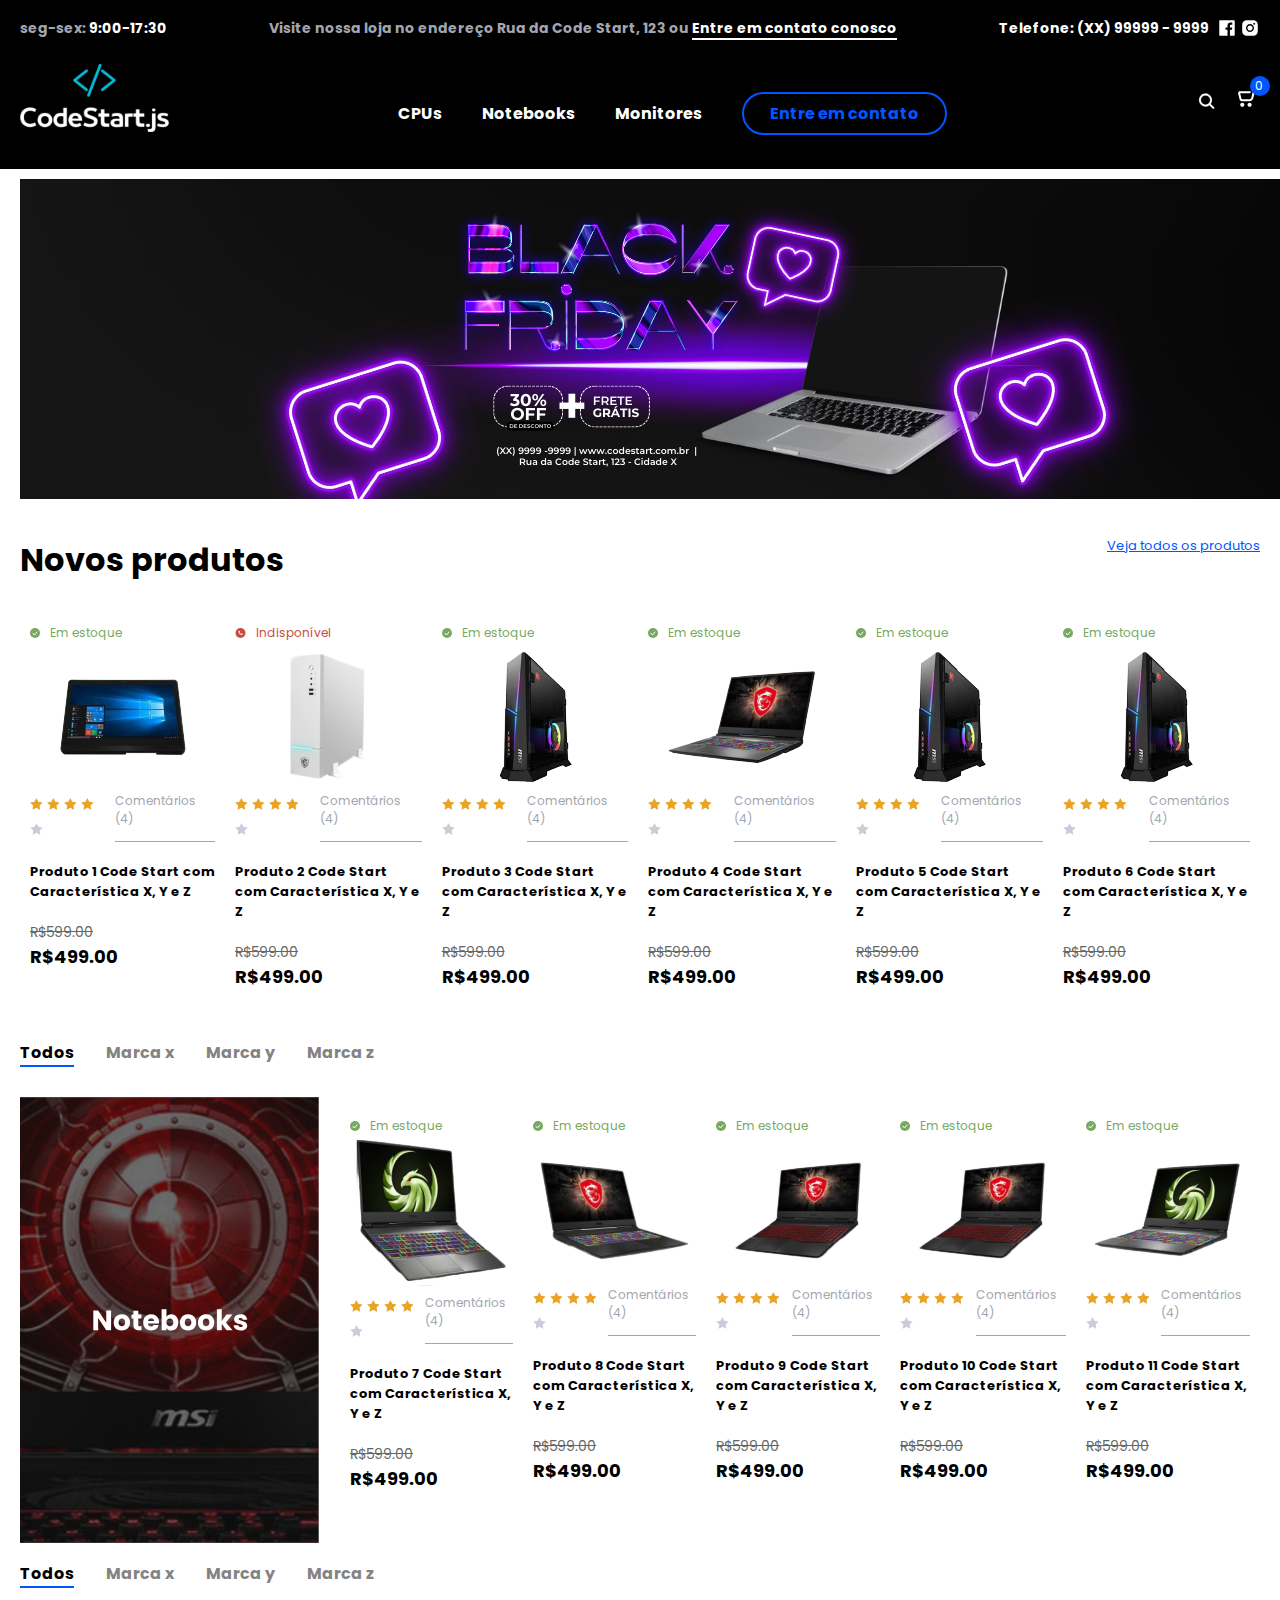
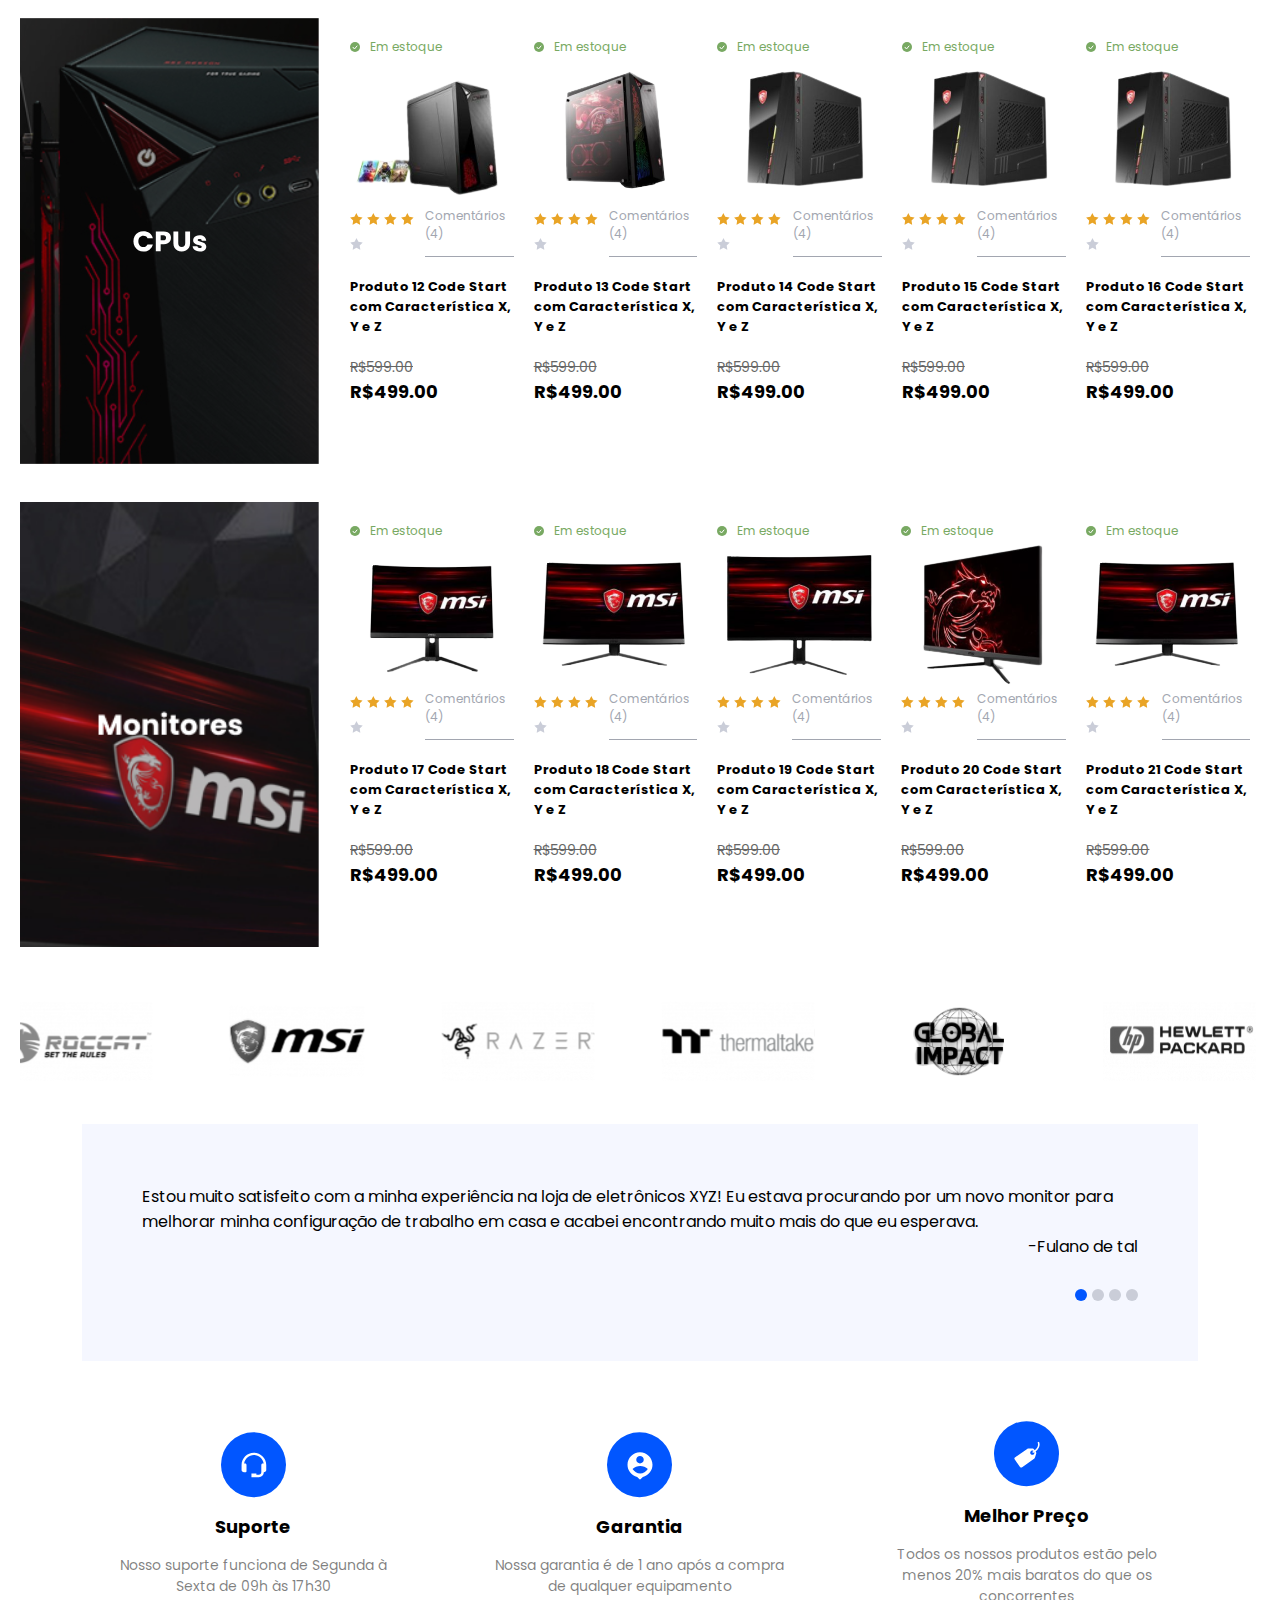
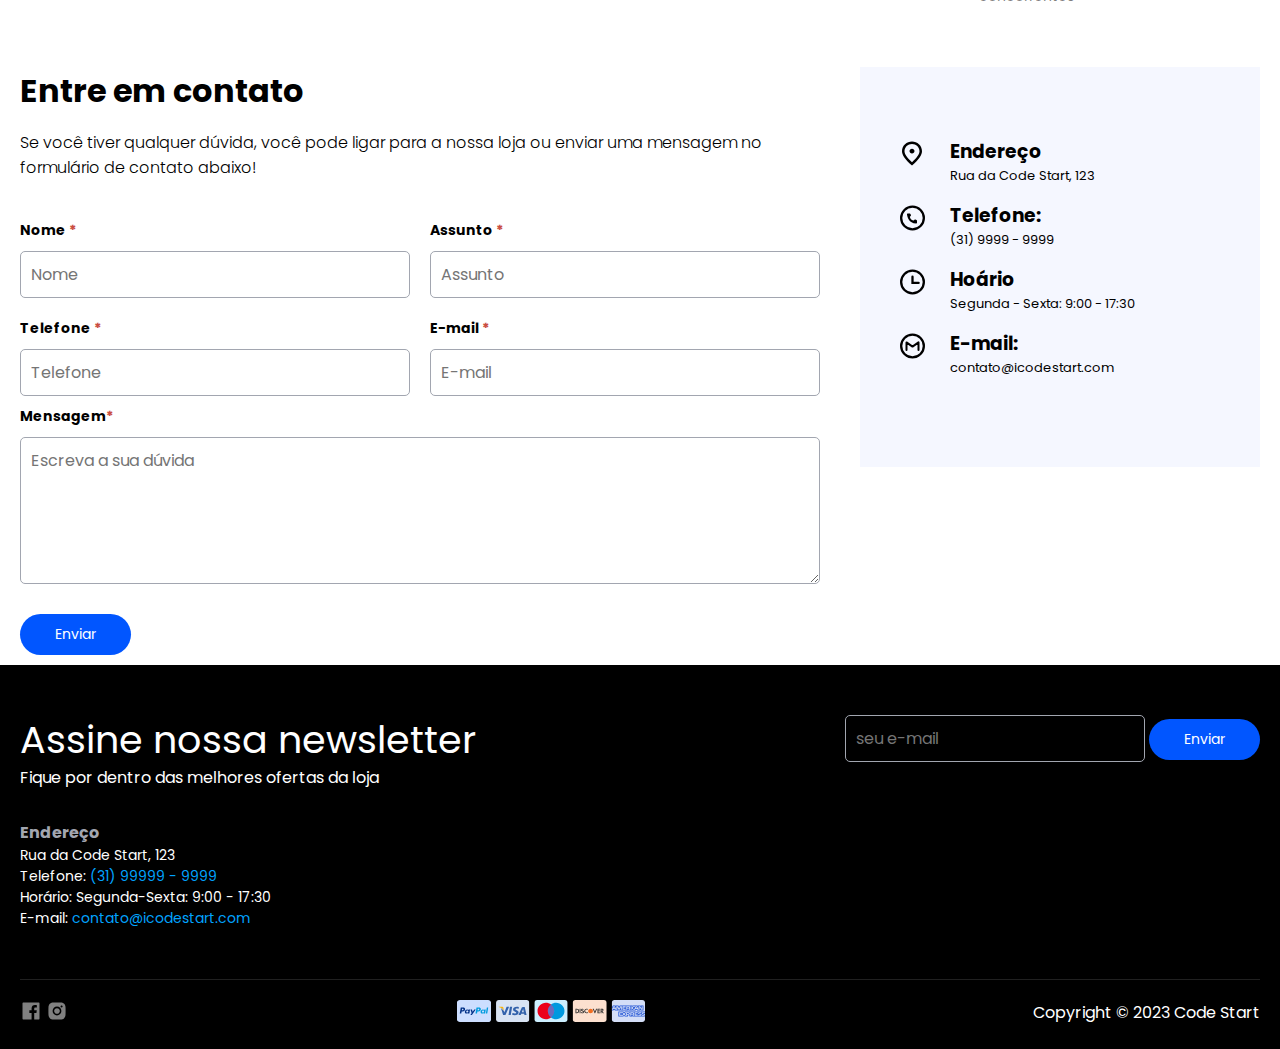
<file: index.html>
<!DOCTYPE html>
<html lang="pt-br">

<head>
  <meta charset="UTF-8">
  <meta name="viewport" content="width=device-width, initial-scale=1.0">
  <link rel="stylesheet" href="./css/style.css">
  <link rel="preconnect" href="https://fonts.googleapis.com">
  <link rel="preconnect" href="https://fonts.gstatic.com" crossorigin>
  <link href="https://fonts.googleapis.com/css2?family=Poppins:ital,wght@0,400;0,600;0,700;1,400;1,500&display=swap" rel="stylesheet">
  <title>Loja Informática Code Start</title>
</head>

<body>
  <header>
    <div class="container">
      <div class="info-header">
        <div class="openig-hours">
          <p><span>seg-sex:</span> 9:00-17:30</p>
        </div>
        <div class="our-address">
          <p>Visite nossa loja no endereço Rua da Code Start, 123 ou <span>Entre em contato conosco</span></p>
        </div>
        <div class="store-contacts">
          <div class="cellphones">
            <p>Telefone: (XX) 99999 - 9999</p>
          </div>
          <div class="social-icons">
            <img src="./assets/facebook.svg" alt="facebook">
            <img src="./assets/instagram.svg" alt="instagram">
          </div>
        </div>
      </div>

      <div class="navigation-header">
        <div class="logo">
          <a href="index.html"><img src="./assets/logo.svg" alt="logo"></a>
        </div>
        <nav class="menu">
          <ul>
            <li><a href="#cpus">CPUs</a></li>
            <li><a href="#notebooks">Notebooks</a></li>
            <li><a href="#monitors">Monitores</a></li>
            <li><a href="#contact">Entre em contato</a></li>
          </ul>
        </nav>
        <div class="action-icons">
          <img src="./assets/search.svg" alt="Busca" class="search">
          <div class="cart">
            <a href="cart.html">
              <img src="./assets/cart.svg" alt="Carrinho de compra">
              <p class="item-cart">0</p>
            </a>
          </div>
          <div class="mobile-menu-icon">&#9776;</div> <!--cria o meu sanduiche-->
        </div>
      </div>
    </div>
  </header>

  <section id="banner">
    <div class="container">
      <img src="./assets/banner.svg" alt="Black Friday">
    </div>
  </section>

  <section id="new-products">
    <div class="container">
      <div class="header-new-products">
        <h1>Novos produtos</h1>
        <a href="#">Veja todos os produtos</a>
      </div>
      <div class="general-content-card-products">
        <div class="card-new-products">
          <div class="stock">
            <img src="./assets/available.svg" alt="Estoque disponível">
            <p class="in-stock">Em estoque</p>
          </div>
          <img src="./assets/new-products/produto-1.png" alt="produto 1" class="img-product">
          <div class="product-review">
            <div class="stars">
              <img src="./assets/filled-star.svg" alt="Avaliação produto">
              <img src="./assets/filled-star.svg" alt="Avaliação produto">
              <img src="./assets/filled-star.svg" alt="Avaliação produto">
              <img src="./assets/filled-star.svg" alt="Avaliação produto">
              <img src="./assets/empty-star.svg" alt="Avaliação produto">
            </div>
            <p>Comentários (4)</p>
          </div>
          <div class="content-footer-product">
            <div class="info-product">
              <h3>Produto 1 Code Start com Característica X, Y e Z</h3>
              <p class="old-price">R$599.00</p>
              <p class="new-price">R$499.00</p>
            </div>
            <div class="add-cart">
              <div class="actions-cart">
                <span class="decrease-quantity">-</span>
                <span class="number-quantity">0</span>
                <span class="increase-quantity">+</span>
              </div>
              <img src="./assets/cart.svg" alt="carrinho de produtos" class="confirm-add-cart" />
            </div>
          </div>
        </div>
        <div class="card-new-products">
          <div class="stock">
            <img src="./assets/out-stock.svg" alt="Estoque disponível">
            <p class="out-stock">Indisponível</p>
          </div>
          <img src="./assets/new-products/produto-2.png" alt="produto-2" class="img-product">
          <div class="product-review">
            <div class="stars">
              <img src="./assets/filled-star.svg" alt="Avaliação produto">
              <img src="./assets/filled-star.svg" alt="Avaliação produto">
              <img src="./assets/filled-star.svg" alt="Avaliação produto">
              <img src="./assets/filled-star.svg" alt="Avaliação produto">
              <img src="./assets/empty-star.svg" alt="Avaliação produto">
            </div>
            <p>Comentários (4)</p>
          </div>
          <div class="content-footer-product">
            <div class="info-product">
              <h3>Produto 2 Code Start com Característica X, Y e Z</h3>
              <p class="old-price">R$599.00</p>
              <p class="new-price">R$499.00</p>
            </div>
            <div class="add-cart">
              <div class="actions-cart">
                <span class="decrease-quantity">-</span>
                <span class="number-quantity">0</span>
                <span class="increase-quantity">+</span>
              </div>
              <img src="./assets/cart.svg" alt="carrinho de produtos" class="confirm-add-cart" />
            </div>
          </div>
        </div>
        <div class="card-new-products">
          <div class="stock">
            <img src="./assets/available.svg" alt="Estoque disponível">
            <p class="in-stock">Em estoque</p>
          </div>
          <img src="./assets/new-products/produto-3.png" alt="produto-3" class="img-product">
          <div class="product-review">
            <div class="stars">
              <img src="./assets/filled-star.svg" alt="Avaliação produto">
              <img src="./assets/filled-star.svg" alt="Avaliação produto">
              <img src="./assets/filled-star.svg" alt="Avaliação produto">
              <img src="./assets/filled-star.svg" alt="Avaliação produto">
              <img src="./assets/empty-star.svg" alt="Avaliação produto">
            </div>
            <p>Comentários (4)</p>
          </div>
          <div class="content-footer-product">
            <div class="info-product">
              <h3>Produto 3 Code Start com Característica X, Y e Z</h3>
              <p class="old-price">R$599.00</p>
              <p class="new-price">R$499.00</p>
            </div>
            <div class="add-cart">
              <div class="actions-cart">
                <span class="decrease-quantity">-</span>
                <span class="number-quantity">0</span>
                <span class="increase-quantity">+</span>
              </div>
              <img src="./assets/cart.svg" alt="carrinho de produtos" class="confirm-add-cart" />
            </div>
          </div>
        </div>
        <div class="card-new-products">
          <div class="stock">
            <img src="./assets/available.svg" alt="Estoque disponível">
            <p class="in-stock">Em estoque</p>
          </div>
          <img src="./assets/new-products/produto-4.png" alt="produto-4" class="img-product">
          <div class="product-review">
            <div class="stars">
              <img src="./assets/filled-star.svg" alt="Avaliação produto">
              <img src="./assets/filled-star.svg" alt="Avaliação produto">
              <img src="./assets/filled-star.svg" alt="Avaliação produto">
              <img src="./assets/filled-star.svg" alt="Avaliação produto">
              <img src="./assets/empty-star.svg" alt="Avaliação produto">
            </div>
            <p>Comentários (4)</p>
          </div>
          <div class="content-footer-product">
            <div class="info-product">
              <h3>Produto 4 Code Start com Característica X, Y e Z</h3>
              <p class="old-price">R$599.00</p>
              <p class="new-price">R$499.00</p>
            </div>
            <div class="add-cart">
              <div class="actions-cart">
                <span class="decrease-quantity">-</span>
                <span class="number-quantity">0</span>
                <span class="increase-quantity">+</span>
              </div>
              <img src="./assets/cart.svg" alt="carrinho de produtos" class="confirm-add-cart" />
            </div>
          </div>
        </div>
        <div class="card-new-products">
          <div class="stock">
            <img src="./assets/available.svg" alt="Estoque disponível">
            <p class="in-stock">Em estoque</p>
          </div>
          <img src="./assets/new-products/produto-5.png" alt="produto-5" class="img-product">
          <div class="product-review">
            <div class="stars">
              <img src="./assets/filled-star.svg" alt="Avaliação produto">
              <img src="./assets/filled-star.svg" alt="Avaliação produto">
              <img src="./assets/filled-star.svg" alt="Avaliação produto">
              <img src="./assets/filled-star.svg" alt="Avaliação produto">
              <img src="./assets/empty-star.svg" alt="Avaliação produto">
            </div>
            <p>Comentários (4)</p>
          </div>
          <div class="content-footer-product">
            <div class="info-product">
              <h3>Produto 5 Code Start com Característica X, Y e Z</h3>
              <p class="old-price">R$599.00</p>
              <p class="new-price">R$499.00</p>
            </div>
            <div class="add-cart">
              <div class="actions-cart">
                <span class="decrease-quantity">-</span>
                <span class="number-quantity">0</span>
                <span class="increase-quantity">+</span>
              </div>
              <img src="./assets/cart.svg" alt="carrinho de produtos" class="confirm-add-cart" />
            </div>
          </div>
        </div>
        <div class="card-new-products">
          <div class="stock">
            <img src="./assets/available.svg" alt="Estoque disponível">
            <p class="in-stock">Em estoque</p>
          </div>
          <img src="./assets/new-products/produto-6.png" alt="produto-6" class="img-product">
          <div class="product-review">
            <div class="stars">
              <img src="./assets/filled-star.svg" alt="Avaliação produto">
              <img src="./assets/filled-star.svg" alt="Avaliação produto">
              <img src="./assets/filled-star.svg" alt="Avaliação produto">
              <img src="./assets/filled-star.svg" alt="Avaliação produto">
              <img src="./assets/empty-star.svg" alt="Avaliação produto">
            </div>
            <p>Comentários (4)</p>
          </div>
          <div class="content-footer-product">
            <div class="info-product">
              <h3>Produto 6 Code Start com Característica X, Y e Z</h3>
              <p class="old-price">R$599.00</p>
              <p class="new-price">R$499.00</p>
            </div>
            <div class="add-cart">
              <div class="actions-cart">
                <span class="decrease-quantity">-</span>
                <span class="number-quantity">0</span>
                <span class="increase-quantity">+</span>
              </div>
              <img src="./assets/cart.svg" alt="carrinho de produtos" class="confirm-add-cart" />
            </div>
          </div>
        </div>
      </div>
    </div>
  </section>

  <section id="notebooks" class="products-code-start">
    <div class="container">
      <div class="product-content">
        <h3 class="title-section-products">Notebooks</h3>
        <nav class="product-filter-brands">
          <ul>
            <li class="product-brand-active" data-brand="todos" data-products-type="notebook">Todos</li>
            <li data-brand="marcaX" data-products-type="notebook">Marca x</li>
            <li data-brand="marcaY" data-products-type="notebook">Marca y</li>
            <li data-brand="marcaZ" data-products-type="notebook">Marca z</li>
          </ul>
        </nav>
        <div class="notebook-products">
          <div class="product-cover">
            <img src="./assets/notebook-cover.svg" alt="Notebooks">
          </div>
          <div class="general-content-card-products">
            <div class="card-new-products" data-brand="marcaX" data-products-type="notebook">
              <div class="stock">
                <img src="./assets/available.svg" alt="Estoque disponível">
                <p class="in-stock">Em estoque</p>
              </div>
              <img src="./assets/notebook-products/notebook-1.png" alt="notebook 1" class="img-product">
              <div class="product-review">
                <div class="stars">
                  <img src="./assets/filled-star.svg" alt="Avaliação produto">
                  <img src="./assets/filled-star.svg" alt="Avaliação produto">
                  <img src="./assets/filled-star.svg" alt="Avaliação produto">
                  <img src="./assets/filled-star.svg" alt="Avaliação produto">
                  <img src="./assets/empty-star.svg" alt="Avaliação produto">
                </div>
                <p>Comentários (4)</p>
              </div>
              <div class="content-footer-product">
                <div class="info-product">
                  <h3>Produto 7 Code Start com Característica X, Y e Z</h3>
                  <p class="old-price">R$599.00</p>
                  <p class="new-price">R$499.00</p>
                </div>
                <div class="add-cart">
                  <div class="actions-cart">
                    <span class="decrease-quantity">-</span>
                    <span class="number-quantity">0</span>
                    <span class="increase-quantity">+</span>
                  </div>
                  <img src="./assets/cart.svg" alt="carrinho de produtos" class="confirm-add-cart" />
                </div>
              </div>
            </div>
            <div class="card-new-products" data-brand="marcaX" data-products-type="notebook">
              <div class="stock">
                <img src="./assets/available.svg" alt="Estoque disponível">
                <p class="in-stock">Em estoque</p>
              </div>
              <img src="./assets/notebook-products/notebook-2.png" alt="notebook 2" class="img-product">
              <div class="product-review">
                <div class="stars">
                  <img src="./assets/filled-star.svg" alt="Avaliação produto">
                  <img src="./assets/filled-star.svg" alt="Avaliação produto">
                  <img src="./assets/filled-star.svg" alt="Avaliação produto">
                  <img src="./assets/filled-star.svg" alt="Avaliação produto">
                  <img src="./assets/empty-star.svg" alt="Avaliação produto">
                </div>
                <p>Comentários (4)</p>
              </div>
              <div class="content-footer-product">
                <div class="info-product">
                  <h3>Produto 8 Code Start com Característica X, Y e Z</h3>
                  <p class="old-price">R$599.00</p>
                  <p class="new-price">R$499.00</p>
                </div>
                <div class="add-cart">
                  <div class="actions-cart">
                    <span class="decrease-quantity">-</span>
                    <span class="number-quantity">0</span>
                    <span class="increase-quantity">+</span>
                  </div>
                  <img src="./assets/cart.svg" alt="carrinho de produtos" class="confirm-add-cart" />
                </div>
              </div>
            </div>
            <div class="card-new-products" data-brand="marcaY" data-products-type="notebook">
              <div class="stock">
                <img src="./assets/available.svg" alt="Estoque disponível">
                <p class="in-stock">Em estoque</p>
              </div>
              <img src="./assets/notebook-products/notebook-3.png" alt="notebook 3" class="img-product">
              <div class="product-review">
                <div class="stars">
                  <img src="./assets/filled-star.svg" alt="Avaliação produto">
                  <img src="./assets/filled-star.svg" alt="Avaliação produto">
                  <img src="./assets/filled-star.svg" alt="Avaliação produto">
                  <img src="./assets/filled-star.svg" alt="Avaliação produto">
                  <img src="./assets/empty-star.svg" alt="Avaliação produto">
                </div>
                <p>Comentários (4)</p>
              </div>
              <div class="content-footer-product">
                <div class="info-product">
                  <h3>Produto 9 Code Start com Característica X, Y e Z</h3>
                  <p class="old-price">R$599.00</p>
                  <p class="new-price">R$499.00</p>
                </div>
                <div class="add-cart">
                  <div class="actions-cart">
                    <span class="decrease-quantity">-</span>
                    <span class="number-quantity">0</span>
                    <span class="increase-quantity">+</span>
                  </div>
                  <img src="./assets/cart.svg" alt="carrinho de produtos" class="confirm-add-cart" />
                </div>
              </div>
            </div>
            <div class="card-new-products" data-brand="marcaY" data-products-type="notebook">
              <div class="stock">
                <img src="./assets/available.svg" alt="Estoque disponível">
                <p class="in-stock">Em estoque</p>
              </div>
              <img src="./assets/notebook-products/notebook-4.png" alt="notebook 4" class="img-product">
              <div class="product-review">
                <div class="stars">
                  <img src="./assets/filled-star.svg" alt="Avaliação produto">
                  <img src="./assets/filled-star.svg" alt="Avaliação produto">
                  <img src="./assets/filled-star.svg" alt="Avaliação produto">
                  <img src="./assets/filled-star.svg" alt="Avaliação produto">
                  <img src="./assets/empty-star.svg" alt="Avaliação produto">
                </div>
                <p>Comentários (4)</p>
              </div>
              <div class="content-footer-product">
                <div class="info-product">
                  <h3>Produto 10 Code Start com Característica X, Y e Z</h3>
                  <p class="old-price">R$599.00</p>
                  <p class="new-price">R$499.00</p>
                </div>
                <div class="add-cart">
                  <div class="actions-cart">
                    <span class="decrease-quantity">-</span>
                    <span class="number-quantity">0</span>
                    <span class="increase-quantity">+</span>
                  </div>
                  <img src="./assets/cart.svg" alt="carrinho de produtos" class="confirm-add-cart" />
                </div>
              </div>
            </div>
            <div class="card-new-products" data-brand="marcaZ" data-products-type="notebook">
              <div class="stock">
                <img src="./assets/available.svg" alt="Estoque disponível">
                <p class="in-stock">Em estoque</p>
              </div>
              <img src="./assets/notebook-products/notebook-5.png" alt="notebook 5" class="img-product">
              <div class="product-review">
                <div class="stars">
                  <img src="./assets/filled-star.svg" alt="Avaliação produto">
                  <img src="./assets/filled-star.svg" alt="Avaliação produto">
                  <img src="./assets/filled-star.svg" alt="Avaliação produto">
                  <img src="./assets/filled-star.svg" alt="Avaliação produto">
                  <img src="./assets/empty-star.svg" alt="Avaliação produto">
                </div>
                <p>Comentários (4)</p>
              </div>
              <div class="content-footer-product">
                <div class="info-product">
                  <h3>Produto 11 Code Start com Característica X, Y e Z</h3>
                  <p class="old-price">R$599.00</p>
                  <p class="new-price">R$499.00</p>
                </div>
                <div class="add-cart">
                  <div class="actions-cart">
                    <span class="decrease-quantity">-</span>
                    <span class="number-quantity">0</span>
                    <span class="increase-quantity">+</span>
                  </div>
                  <img src="./assets/cart.svg" alt="carrinho de produtos" class="confirm-add-cart" />
                </div>
              </div>
            </div>
          </div>
        </div>
      </div>
    </div>
  </section>

  <section id="cpus" class="products-code-start">
    <div class="container">
      <div class="product-content">
        <h3 class="title-section-products">CPUs</h3>
        <nav class="product-filter-brands">
          <ul>
            <li class="product-brand-active" data-brand="todos" data-products-type="cpu">Todos</li>
            <li data-brand="marcaX" data-products-type="cpu">Marca x</li>
            <li data-brand="marcaY" data-products-type="cpu">Marca y</li>
            <li data-brand="marcaZ" data-products-type="cpu">Marca z</li>
          </ul>
        </nav>
        <div class="cpu-products">
          <div class="product-cover">
            <img src="./assets/cpu-cover.svg" alt="CPU">
          </div>
          <div class="general-content-card-products">
            <div class="card-new-products" data-brand="marcaX" data-products-type="cpu">
              <div class="stock">
                <img src="./assets/available.svg" alt="Estoque disponível">
                <p class="in-stock">Em estoque</p>
              </div>
              <img src="./assets/cpu-products/cpu-1.png" alt="CPU 1" class="img-product">
              <div class="product-review">
                <div class="stars">
                  <img src="./assets/filled-star.svg" alt="Avaliação produto">
                  <img src="./assets/filled-star.svg" alt="Avaliação produto">
                  <img src="./assets/filled-star.svg" alt="Avaliação produto">
                  <img src="./assets/filled-star.svg" alt="Avaliação produto">
                  <img src="./assets/empty-star.svg" alt="Avaliação produto">
                </div>
                <p>Comentários (4)</p>
              </div>
              <div class="content-footer-product">
                <div class="info-product">
                  <h3>Produto 12 Code Start com Característica X, Y e Z</h3>
                  <p class="old-price">R$599.00</p>
                  <p class="new-price">R$499.00</p>
                </div>
                <div class="add-cart">
                  <div class="actions-cart">
                    <span class="decrease-quantity">-</span>
                    <span class="number-quantity">0</span>
                    <span class="increase-quantity">+</span>
                  </div>
                  <img src="./assets/cart.svg" alt="carrinho de produtos" class="confirm-add-cart" />
                </div>
              </div>
            </div>
            <div class="card-new-products" data-brand="marcaX" data-products-type="cpu">
              <div class="stock">
                <img src="./assets/available.svg" alt="Estoque disponível">
                <p class="in-stock">Em estoque</p>
              </div>
              <img src="./assets/cpu-products/cpu-2.png" alt="CPU 2" class="img-product">
              <div class="product-review">
                <div class="stars">
                  <img src="./assets/filled-star.svg" alt="Avaliação produto">
                  <img src="./assets/filled-star.svg" alt="Avaliação produto">
                  <img src="./assets/filled-star.svg" alt="Avaliação produto">
                  <img src="./assets/filled-star.svg" alt="Avaliação produto">
                  <img src="./assets/empty-star.svg" alt="Avaliação produto">
                </div>
                <p>Comentários (4)</p>
              </div>
              <div class="content-footer-product">
                <div class="info-product">
                  <h3>Produto 13 Code Start com Característica X, Y e Z</h3>
                  <p class="old-price">R$599.00</p>
                  <p class="new-price">R$499.00</p>
                </div>
                <div class="add-cart">
                  <div class="actions-cart">
                    <span class="decrease-quantity">-</span>
                    <span class="number-quantity">0</span>
                    <span class="increase-quantity">+</span>
                  </div>
                  <img src="./assets/cart.svg" alt="carrinho de produtos" class="confirm-add-cart" />
                </div>
              </div>
            </div>
            <div class="card-new-products" data-brand="marcaY" data-products-type="cpu">
              <div class="stock">
                <img src="./assets/available.svg" alt="Estoque disponível">
                <p class="in-stock">Em estoque</p>
              </div>
              <img src="./assets/cpu-products/cpu-3.png" alt="CPU 3" class="img-product">
              <div class="product-review">
                <div class="stars">
                  <img src="./assets/filled-star.svg" alt="Avaliação produto">
                  <img src="./assets/filled-star.svg" alt="Avaliação produto">
                  <img src="./assets/filled-star.svg" alt="Avaliação produto">
                  <img src="./assets/filled-star.svg" alt="Avaliação produto">
                  <img src="./assets/empty-star.svg" alt="Avaliação produto">
                </div>
                <p>Comentários (4)</p>
              </div>
              <div class="content-footer-product">
                <div class="info-product">
                  <h3>Produto 14 Code Start com Característica X, Y e Z</h3>
                  <p class="old-price">R$599.00</p>
                  <p class="new-price">R$499.00</p>
                </div>
                <div class="add-cart">
                  <div class="actions-cart">
                    <span class="decrease-quantity">-</span>
                    <span class="number-quantity">0</span>
                    <span class="increase-quantity">+</span>
                  </div>
                  <img src="./assets/cart.svg" alt="carrinho de produtos" class="confirm-add-cart" />
                </div>
              </div>
            </div>
            <div class="card-new-products" data-brand="marcaY" data-products-type="cpu">
              <div class="stock">
                <img src="./assets/available.svg" alt="Estoque disponível">
                <p class="in-stock">Em estoque</p>
              </div>
              <img src="./assets/cpu-products/cpu-4.png" alt="CPU 4" class="img-product">
              <div class="product-review">
                <div class="stars">
                  <img src="./assets/filled-star.svg" alt="Avaliação produto">
                  <img src="./assets/filled-star.svg" alt="Avaliação produto">
                  <img src="./assets/filled-star.svg" alt="Avaliação produto">
                  <img src="./assets/filled-star.svg" alt="Avaliação produto">
                  <img src="./assets/empty-star.svg" alt="Avaliação produto">
                </div>
                <p>Comentários (4)</p>
              </div>
              <div class="content-footer-product">
                <div class="info-product">
                  <h3>Produto 15 Code Start com Característica X, Y e Z</h3>
                  <p class="old-price">R$599.00</p>
                  <p class="new-price">R$499.00</p>
                </div>
                <div class="add-cart">
                  <div class="actions-cart">
                    <span class="decrease-quantity">-</span>
                    <span class="number-quantity">0</span>
                    <span class="increase-quantity">+</span>
                  </div>
                  <img src="./assets/cart.svg" alt="carrinho de produtos" class="confirm-add-cart" />
                </div>
              </div>
            </div>
            <div class="card-new-products" data-brand="marcaZ" data-products-type="cpu">
              <div class="stock">
                <img src="./assets/available.svg" alt="Estoque disponível">
                <p class="in-stock">Em estoque</p>
              </div>
              <img src="./assets/cpu-products/cpu-5.png" alt="CPU 5" class="img-product">
              <div class="product-review">
                <div class="stars">
                  <img src="./assets/filled-star.svg" alt="Avaliação produto">
                  <img src="./assets/filled-star.svg" alt="Avaliação produto">
                  <img src="./assets/filled-star.svg" alt="Avaliação produto">
                  <img src="./assets/filled-star.svg" alt="Avaliação produto">
                  <img src="./assets/empty-star.svg" alt="Avaliação produto">
                </div>
                <p>Comentários (4)</p>
              </div>
              <div class="content-footer-product">
                <div class="info-product">
                  <h3>Produto 16 Code Start com Característica X, Y e Z</h3>
                  <p class="old-price">R$599.00</p>
                  <p class="new-price">R$499.00</p>
                </div>
                <div class="add-cart">
                  <div class="actions-cart">
                    <span class="decrease-quantity">-</span>
                    <span class="number-quantity">0</span>
                    <span class="increase-quantity">+</span>
                  </div>
                  <img src="./assets/cart.svg" alt="carrinho de produtos" class="confirm-add-cart" />
                </div>
              </div>
            </div>
          </div>
        </div>

      </div>
    </div>
  </section>

  <section id="monitors">
    <div class="container">
      <div class="product-content">
        <h3 class="title-section-products">Monitores</h3>
        <div class="monitor-products">
          <div class="product-cover">
            <img src="./assets/monitor-cover.png" alt="monitores">
          </div>
          <div class="general-content-card-products">
            <div class="card-new-products" data-brand="marcaX" data-products-type="cpu">
              <div class="stock">
                <img src="./assets/available.svg" alt="Estoque disponível">
                <p class="in-stock">Em estoque</p>
              </div>
              <img src="./assets/monitor-products/monitor-1.png" alt="monitor 1" class="img-product">
              <div class="product-review">
                <div class="stars">
                  <img src="./assets/filled-star.svg" alt="Avaliação produto">
                  <img src="./assets/filled-star.svg" alt="Avaliação produto">
                  <img src="./assets/filled-star.svg" alt="Avaliação produto">
                  <img src="./assets/filled-star.svg" alt="Avaliação produto">
                  <img src="./assets/empty-star.svg" alt="Avaliação produto">
                </div>
                <p>Comentários (4)</p>
              </div>
              <div class="content-footer-product">
                <div class="info-product">
                  <h3>Produto 17 Code Start com Característica X, Y e Z</h3>
                  <p class="old-price">R$599.00</p>
                  <p class="new-price">R$499.00</p>
                </div>
                <div class="add-cart">
                  <div class="actions-cart">
                    <span class="decrease-quantity">-</span>
                    <span class="number-quantity">0</span>
                    <span class="increase-quantity">+</span>
                  </div>
                  <img src="./assets/cart.svg" alt="carrinho de produtos" class="confirm-add-cart" />
                </div>
              </div>
            </div>
            <div class="card-new-products" data-brand="marcaX" data-products-type="cpu">
              <div class="stock">
                <img src="./assets/available.svg" alt="Estoque disponível">
                <p class="in-stock">Em estoque</p>
              </div>
              <img src="./assets/monitor-products/monitor-2.png" alt="monitor 2" class="img-product">
              <div class="product-review">
                <div class="stars">
                  <img src="./assets/filled-star.svg" alt="Avaliação produto">
                  <img src="./assets/filled-star.svg" alt="Avaliação produto">
                  <img src="./assets/filled-star.svg" alt="Avaliação produto">
                  <img src="./assets/filled-star.svg" alt="Avaliação produto">
                  <img src="./assets/empty-star.svg" alt="Avaliação produto">
                </div>
                <p>Comentários (4)</p>
              </div>
              <div class="content-footer-product">
                <div class="info-product">
                  <h3>Produto 18 Code Start com Característica X, Y e Z</h3>
                  <p class="old-price">R$599.00</p>
                  <p class="new-price">R$499.00</p>
                </div>
                <div class="add-cart">
                  <div class="actions-cart">
                    <span class="decrease-quantity">-</span>
                    <span class="number-quantity">0</span>
                    <span class="increase-quantity">+</span>
                  </div>
                  <img src="./assets/cart.svg" alt="carrinho de produtos" class="confirm-add-cart" />
                </div>
              </div>
            </div>
            <div class="card-new-products" data-brand="marcaY" data-products-type="cpu">
              <div class="stock">
                <img src="./assets/available.svg" alt="Estoque disponível">
                <p class="in-stock">Em estoque</p>
              </div>
              <img src="./assets/monitor-products/monitor-3.png" alt="monitor 3" class="img-product">
              <div class="product-review">
                <div class="stars">
                  <img src="./assets/filled-star.svg" alt="Avaliação produto">
                  <img src="./assets/filled-star.svg" alt="Avaliação produto">
                  <img src="./assets/filled-star.svg" alt="Avaliação produto">
                  <img src="./assets/filled-star.svg" alt="Avaliação produto">
                  <img src="./assets/empty-star.svg" alt="Avaliação produto">
                </div>
                <p>Comentários (4)</p>
              </div>
              <div class="content-footer-product">
                <div class="info-product">
                  <h3>Produto 19 Code Start com Característica X, Y e Z</h3>
                  <p class="old-price">R$599.00</p>
                  <p class="new-price">R$499.00</p>
                </div>
                <div class="add-cart">
                  <div class="actions-cart">
                    <span class="decrease-quantity">-</span>
                    <span class="number-quantity">0</span>
                    <span class="increase-quantity">+</span>
                  </div>
                  <img src="./assets/cart.svg" alt="carrinho de produtos" class="confirm-add-cart" />
                </div>
              </div>
            </div>
            <div class="card-new-products" data-brand="marcaY" data-products-type="cpu">
              <div class="stock">
                <img src="./assets/available.svg" alt="Estoque disponível">
                <p class="in-stock">Em estoque</p>
              </div>
              <img src="./assets/monitor-products/monitor-4.png" alt="monitor 4" class="img-product">
              <div class="product-review">
                <div class="stars">
                  <img src="./assets/filled-star.svg" alt="Avaliação produto">
                  <img src="./assets/filled-star.svg" alt="Avaliação produto">
                  <img src="./assets/filled-star.svg" alt="Avaliação produto">
                  <img src="./assets/filled-star.svg" alt="Avaliação produto">
                  <img src="./assets/empty-star.svg" alt="Avaliação produto">
                </div>
                <p>Comentários (4)</p>
              </div>
              <div class="content-footer-product">
                <div class="info-product">
                  <h3>Produto 20 Code Start com Característica X, Y e Z</h3>
                  <p class="old-price">R$599.00</p>
                  <p class="new-price">R$499.00</p>
                </div>
                <div class="add-cart">
                  <div class="actions-cart">
                    <span class="decrease-quantity">-</span>
                    <span class="number-quantity">0</span>
                    <span class="increase-quantity">+</span>
                  </div>
                  <img src="./assets/cart.svg" alt="carrinho de produtos" class="confirm-add-cart" />
                </div>
              </div>
            </div>
            <div class="card-new-products" data-brand="marcaZ" data-products-type="cpu">
              <div class="stock">
                <img src="./assets/available.svg" alt="Estoque disponível">
                <p class="in-stock">Em estoque</p>
              </div>
              <img src="./assets/monitor-products/monitor-5.png" alt="monitor 5" class="img-product">
              <div class="product-review">
                <div class="stars">
                  <img src="./assets/filled-star.svg" alt="Avaliação produto">
                  <img src="./assets/filled-star.svg" alt="Avaliação produto">
                  <img src="./assets/filled-star.svg" alt="Avaliação produto">
                  <img src="./assets/filled-star.svg" alt="Avaliação produto">
                  <img src="./assets/empty-star.svg" alt="Avaliação produto">
                </div>
                <p>Comentários (4)</p>
              </div>
              <div class="content-footer-product">
                <div class="info-product">
                  <h3>Produto 21 Code Start com Característica X, Y e Z</h3>
                  <p class="old-price">R$599.00</p>
                  <p class="new-price">R$499.00</p>
                </div>
                <div class="add-cart">
                  <div class="actions-cart">
                    <span class="decrease-quantity">-</span>
                    <span class="number-quantity">0</span>
                    <span class="increase-quantity">+</span>
                  </div>
                  <img src="./assets/cart.svg" alt="carrinho de produtos" class="confirm-add-cart" />
                </div>
              </div>
            </div>
          </div>
        </div>

      </div>
    </div>
  </section>

  <section id="sponsors">
    <div class="container">
      <div class="content-sponsors">
        <div class="slider-sponsors">
          <img src="./assets/sponsors/sponsor-1.svg" alt="Patrocinador 1">
          <img src="./assets/sponsors/sponsor-2.svg" alt="Patrocinador 2">
          <img src="./assets/sponsors/sponsor-3.svg" alt="Patrocinador 3">
          <img src="./assets/sponsors/sponsor-4.svg" alt="Patrocinador 4">
          <img src="./assets/sponsors/sponsor-5.svg" alt="Patrocinador 5">
          <img src="./assets/sponsors/sponsor-6.svg" alt="Patrocinador 6">
          <img src="./assets/sponsors/sponsor-7.svg" alt="Patrocinador 7">
        </div>
      </div>
    </div>
  </section>

  <section id="testimonial">
    <div class="container">
      <div class="content-testimonial">
        <div class="testimonial" data-slide="1">
          <p>Estou muito satisfeito com a minha experiência na loja de eletrônicos XYZ! Eu estava procurando por um novo monitor para melhorar minha configuração de trabalho em casa e acabei encontrando muito mais do que eu esperava.</p>
          <div class="name-testimonial">
            <p>-Fulano de tal</p>
          </div>
        </div>
        <div class="testimonial" data-slide="2">
          <p>Estou muito satisfeito com a minha experiência na loja de eletrônicos XYZ! Eu estava procurando por um novo monitor .</p>
          <div class="name-testimonial">
            <p>-Fulano de tal</p>
          </div>
        </div>
        <div class="testimonial" data-slide="3">
          <p>Estou muito satisfeito com a minha experiência na loja de eletrônicos XYZ! </p>
          <div class="name-testimonial">
            <p>-Fulano de tal</p>
          </div>
        </div>

        <div class="testimonial" data-slide="4">
          <p>Estou muito satisfeito feliz .</p>
          <div class="name-testimonial">
            <p>-Fulano de tal</p>
          </div>
        </div>

        <div class="controls-testimonial">
          <span class="active-testimonial" data-slide="1"></span>
          <span data-slide="2"></span>
          <span data-slide="3"></span>
          <span data-slide="4"></span>
        </div>

      </div>
    </div>

  </section>

  <section id="quality">
    <div class="container">
      <div class="info-quality">
        <div class="card-quality">
          <img src="./assets/support.svg" alt="suport Code Start">
          <h1>Suporte</h1>
          <h2>Nosso suporte funciona de Segunda à Sexta de 09h às 17h30</h2>
        </div>
        <div class="card-quality">
          <img src="./assets/guarantee.svg" alt="garantia Code Start">
          <h1>Garantia</h1>
          <h2>Nossa garantia é de 1 ano após a compra de qualquer equipamento</h2>
        </div>
        <div class="card-quality">
          <img src="./assets/menor-preco.svg" alt="melhor preço Code Start">
          <h1>Melhor Preço</h1>
          <h2>Todos os nossos produtos estão pelo menos 20% mais baratos do que os concorrentes</h2>
        </div>
      </div>
    </div>
  </section>

  <section id="contact">
    <div class="container">
      <div class="general-content-form">
        <div class="intern-content-form">
          <form>
            <div class="titles-form"> <!--texts-form-contact-->
              <h1>Entre em contato</h1>
              <p>Se você tiver qualquer dúvida, você pode ligar para a nossa loja ou enviar uma mensagem no formulário de contato abaixo!</p>
            </div>
            <div class="info-content-form">
              <div class="line-form">
                <div class="group-form">
                  <label>Nome <span>*</span> </label>
                  <input type="text" id="name" placeholder="Nome">
                </div>
                <div class="group-form">
                  <label>Assunto <span>*</span> </label>
                  <input type="text" id="subject" placeholder="Assunto">
                </div>
              </div>
              <div class="line-form">
                <div class="group-form">
                  <label>Telefone <span>*</span> </label>
                  <input type="text" id="cellphone" placeholder="Telefone">
                </div>
                <div class="group-form">
                  <label>E-mail <span>*</span> </label>
                  <input type="email" id="email" placeholder="E-mail">
                </div>
              </div>
              <div class="group-form">
                <label>Mensagem<span>*</span> </label>
                <textarea name="message" id="message" placeholder="Escreva a sua dúvida" cols="10" rows="5"></textarea>
              </div>
            </div>
            <input type="submit" value="Enviar">
          </form>
          <p id="loading" style="display: none;">Carregando..</p>
          <p id="success-message" style="display: none;">Mensagem enviada com sucesso!</p>
          <p id="error-message" style="display: none;">Erro ao enviar mensagem. Envie um e-mail para contato@icodestart.com</p>
        </div>
        <div class="infos-contact">
          <div class="line-contact-info">
            <img src="./assets/address-icon.svg" alt="Endereço Code Start">
            <div class="text-contact-info">
              <h3>Endereço</h3>
              <h4>Rua da Code Start, 123</h4>
            </div>
          </div>
          <div class="line-contact-info">
            <img src="./assets/cel-icon.svg" alt="Telefone Code Start">
            <div class="text-contact-info">
              <h3>Telefone:</h3>
              <h4>(31) 9999 - 9999</h4>
            </div>
          </div>
          <div class="line-contact-info">
            <img src="./assets/time-icon.svg" alt="Horario Code Start">
            <div class="text-contact-info">
              <h3>Hoário</h3>
              <h4>Segunda - Sexta: 9:00 - 17:30</h4>
            </div>
          </div>
          <div class="line-contact-info">
            <img src="./assets/mail-icon.svg" alt="Email Code Start">
            <div class="text-contact-info">
              <h3>E-mail:</h3>
              <h4>contato@icodestart.com</h4>
            </div>
          </div>
        </div>
      </div>
    </div>
  </section>

  <footer>
    <div class="container">
      <div class="newsletter-footer">
        <div class="titles-newsletter">
          <h1>Assine nossa newsletter</h1>
          <h2>Fique por dentro das melhores ofertas da loja</h2>
        </div>
        <div class="input-form-newsletter">
          <input type="text" id="newsletter-email" placeholder="seu e-mail" class="input-newsletter">
          <input type="submit" value="Enviar">
        </div>
      </div>
      <div class="infos-footer">
        <div class="card-footer">
          <span>Endereço</span>
          <p>Rua da Code Start, 123</p>
          <p>Telefone: <a href="tel:+5531">(31) 99999 - 9999</a></p>
          <p>Horário: Segunda-Sexta: 9:00 - 17:30 </p>
          <p>E-mail: <a href="mailto:contato@icodestart.com">contato@icodestart.com</a></p>
        </div>
      </div>
      <div class="additional-infos-footer">
        <div class="social-icons-footer">
          <img src="./assets/footer/facebook.svg" alt="Facebook">
          <img src="./assets/footer/instagram.svg" alt="">
        </div>
        <div class="credt-cards-accepted">
          <img src="./assets/footer/paypal.svg" alt="cartão paypal">
          <img src="./assets/footer/visa.svg" alt="cartão visa">
          <img src="./assets/footer/maestro.svg" alt="maestro maestro">
          <img src="./assets/footer/discover.svg" alt="cartão discover">
          <img src="./assets/footer/american-express.svg" alt="cartão american express ">
        </div>
        <div class="copy">
          <span>Copyright &copy; 2023 Code Start</span>
        </div>
      </div>
    </div>
  </footer>

  <script src="script.js"></script>
</body>

</html>
</file>
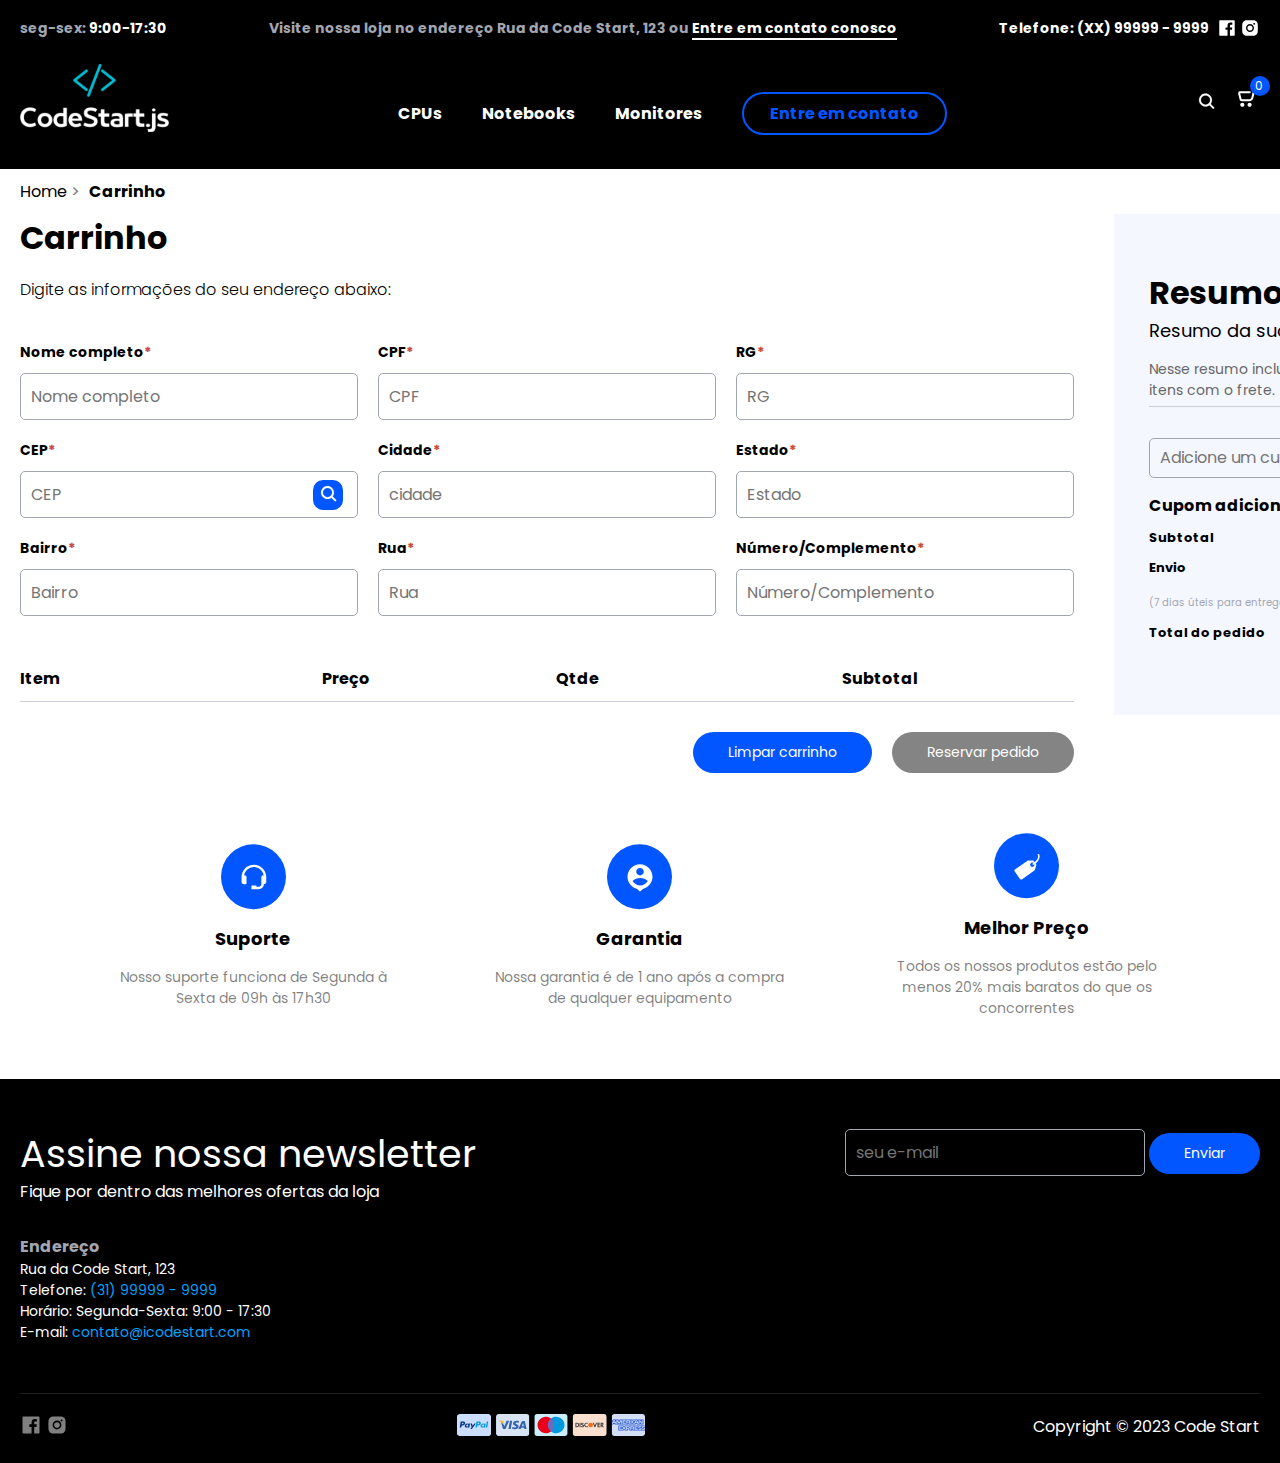
<file: cart.html>
<!DOCTYPE html>
<html lang="pt-br">

<head>
  <meta charset="UTF-8">
  <meta name="viewport" content="width=device-width, initial-scale=1.0">
  <link rel="stylesheet" href="./css/style.css">
  <link rel="preconnect" href="https://fonts.googleapis.com">
  <link rel="preconnect" href="https://fonts.gstatic.com" crossorigin>
  <link href="https://fonts.googleapis.com/css2?family=Poppins:ital,wght@0,400;0,600;0,700;1,400;1,500&display=swap" rel="stylesheet">
  <title>Loja Informática Code Start</title>
</head>

<body>
  <header>
    <div class="container">
      <div class="info-header">
        <div class="openig-hours">
          <p><span>seg-sex:</span> 9:00-17:30</p>
        </div>
        <div class="our-address">
          <p>Visite nossa loja no endereço Rua da Code Start, 123 ou <span>Entre em contato conosco</span></p>
        </div>
        <div class="store-contacts">
          <div class="cellphones">
            <p>Telefone: (XX) 99999 - 9999</p>
          </div>
          <div class="social-icons">
            <img src="./assets/facebook.svg" alt="facebook">
            <img src="./assets/instagram.svg" alt="instagram">
          </div>
        </div>
      </div>

      <div class="navigation-header">
        <div class="logo">
          <a href="index.html"><img src="./assets/logo.svg" alt="logo"></a>
        </div>
        <nav class="menu">
          <ul>
            <li><a href="#">CPUs</a></li>
            <li><a href="#">Notebooks</a></li>
            <li><a href="#">Monitores</a></li>
            <li><a href="#">Entre em contato</a></li>
          </ul>
        </nav>
        <div class="action-icons">
          <img src="./assets/search.svg" alt="Busca" class="search">
          <div class="cart">
            <a href="cart.html">
              <img src="./assets/cart.svg" alt="Carrinho de compra">
              <p class="item-cart">0</p>
            </a>
          </div>
          <div class="mobile-menu-icon">&#9776;</div> <!--cria o meu sanduiche-->
        </div>
      </div>
    </div>
  </header>

  <section>
    <div class="container">
      <ol class="breadcrumb">
        <li><a href="index.html">Home</a></li>
        <li>Carrinho</li>
      </ol>
    </div>
  </section>
  <section id="cart">
    <div class="container">
      <div class="general-content-form">
        <div class="order-cart">
          <form action="">
            <div class="titles-form">
              <h1>Carrinho</h1>
              <p>Digite as informações do seu endereço abaixo:</p>
            </div>
            <div class="info-content-form">
              <div class="line-form">
                <div class="group-form">
                  <label>Nome completo<span>*</span></label>
                  <input type="text" name="fullName" id="fullName" placeholder="Nome completo">
                </div>
                <div class="group-form">
                  <label>CPF<span>*</span></label>
                  <input type="text" name="cpf" id="cpf" placeholder="CPF">
                </div>
                <div class="group-form">
                  <label>RG<span>*</span></label>
                  <input type="text" name="rg" id="rg" placeholder="RG">
                </div>
              </div>

              <div class="line-form">
                <div class="group-form input-cep">
                  <label>CEP<span>*</span></label>
                  <input type="text" name="cep" id="cep" placeholder="CEP">
                  <div class="search-cep">
                    <img src="./assets/search.svg" alt="Code Start" onclick="searchCEP()">
                  </div>
                </div>
                <div class="group-form">
                  <label>Cidade<span>*</span></label>
                  <input type="text" name="cidade" id="city" placeholder="cidade">
                </div>
                <div class="group-form">
                  <label>Estado<span>*</span></label>
                  <input type="text" name="estaco" id="state" placeholder="Estado">
                </div>
              </div>

              <div class="line-form">
                <div class="group-form">
                  <label>Bairro<span>*</span></label>
                  <input type="text" name="neighborhood" id="neighborhood" placeholder="Bairro">
                </div>
                <div class="group-form">
                  <label>Rua<span>*</span></label>
                  <input type="text" name="street" id="street" placeholder="Rua">
                </div>
                <div class="group-form">
                  <label>Número/Complemento<span>*</span></label>
                  <input type="text" name="number" id="number" placeholder="Número/Complemento">
                </div>
              </div>
            </div>
          </form>
          <div class="info-product-order">
            <table>
              <thead>
                <tr>
                  <th>Item</th>
                  <th>Preço</th>
                  <th>Qtde</th>
                  <th>Subtotal</th>
                </tr>
              </thead>
              <tbody>
              </tbody>
            </table>
            <div class="info-products-order-mobile">
              <h2>Produtos</h2>
            </div>
            <div class="send-order">
              <input type="button" value="Limpar carrinho" onclick="clearCart()">
              <input type="button" value="Reservar pedido" onclick="finishOrder()" id="send-order" class="disabled-send-order">
            </div>
          </div>
        </div>
        <div class="infos-order">
          <h1>Resumo</h1>
          <h2>Resumo da sua compra</h2>
          <h3>Nesse resumo incluímos o preço dos<br> itens com o frete.</h3>
          <div class="add-cupom">
            <input type="text" placeholder="Adicione um cupom" id="discount" style="width: 190px; height: 40px;">
            <input type="button" value="Adicionar" onclick="addCupom()">
          </div>
          <span class="cupom-erro">Cupom inexistente ou inválido</span>
          <div class="cupom-added">
            <h4>Cupom adicionado:</h4>
            <span></span>
          </div>
          <div class="line-info-order">
            <p>Subtotal</p>
            <p>R$<span id="subtotal-value">0</span></p>
          </div>
          <div class="line-info-order">
            <p>Envio</p>
            <p>R$<span id="shipment-value">0</span></p>
          </div>
          <span class="legend-order">(7 dias úteis para entrega em qualquer parte da cidade)</span>
          <div class="line-info-order">
            <p>Total do pedido</p>
            <p class="total-order">R$ <span id="total-order-value">0</span></p>
          </div>
        </div>
      </div>
    </div>
  </section>



  <section id="quality">
    <div class="container">
      <div class="info-quality">
        <div class="card-quality">
          <img src="./assets/support.svg" alt="suport Code Start">
          <h1>Suporte</h1>
          <h2>Nosso suporte funciona de Segunda à Sexta de 09h às 17h30</h2>
        </div>
        <div class="card-quality">
          <img src="./assets/guarantee.svg" alt="garantia Code Start">
          <h1>Garantia</h1>
          <h2>Nossa garantia é de 1 ano após a compra de qualquer equipamento</h2>
        </div>
        <div class="card-quality">
          <img src="./assets/menor-preco.svg" alt="melhor preço Code Start">
          <h1>Melhor Preço</h1>
          <h2>Todos os nossos produtos estão pelo menos 20% mais baratos do que os concorrentes</h2>
        </div>
      </div>
    </div>
  </section>



  <footer>
    <div class="container">
      <div class="newsletter-footer">
        <div class="titles-newsletter">
          <h1>Assine nossa newsletter</h1>
          <h2>Fique por dentro das melhores ofertas da loja</h2>
        </div>
        <div class="input-form-newsletter">
          <input type="text" id="newsletter-email" placeholder="seu e-mail" class="input-newsletter">
          <input type="submit" value="Enviar">
        </div>
      </div>
      <div class="infos-footer">
        <div class="card-footer">
          <span>Endereço</span>
          <p>Rua da Code Start, 123</p>
          <p>Telefone: <a href="tel:+5531">(31) 99999 - 9999</a></p>
          <p>Horário: Segunda-Sexta: 9:00 - 17:30 </p>
          <p>E-mail: <a href="mailto:contato@icodestart.com">contato@icodestart.com</a></p>
        </div>
      </div>
      <div class="additional-infos-footer">
        <div class="social-icons-footer">
          <img src="./assets/footer/facebook.svg" alt="Facebook">
          <img src="./assets/footer/instagram.svg" alt="">
        </div>
        <div class="credt-cards-accepted">
          <img src="./assets/footer/paypal.svg" alt="cartão paypal">
          <img src="./assets/footer/visa.svg" alt="cartão visa">
          <img src="./assets/footer/maestro.svg" alt="maestro maestro">
          <img src="./assets/footer/discover.svg" alt="cartão discover">
          <img src="./assets/footer/american-express.svg" alt="cartão american express ">
        </div>
        <div class="copy">
          <span>Copyright &copy; 2023 Code Start</span>
        </div>
      </div>
    </div>
  </footer>

  <script src="script.js"></script>
</body>

</html>
</file>
<file: css/style.css>
@import "./global.css";
@import "./header.css";
@import "./banner.css";
@import "./produtosnovos.css";
@import "./todosprodutos.css";
@import "./patrocinadores.css";
@import "./depoimentos.css";
@import "./addcarrinho.css";
@import "./qualidade.css";
@import "./formcontato.css";
@import "./pgcarrinho.css";
@import "./footer.css";
</file>
